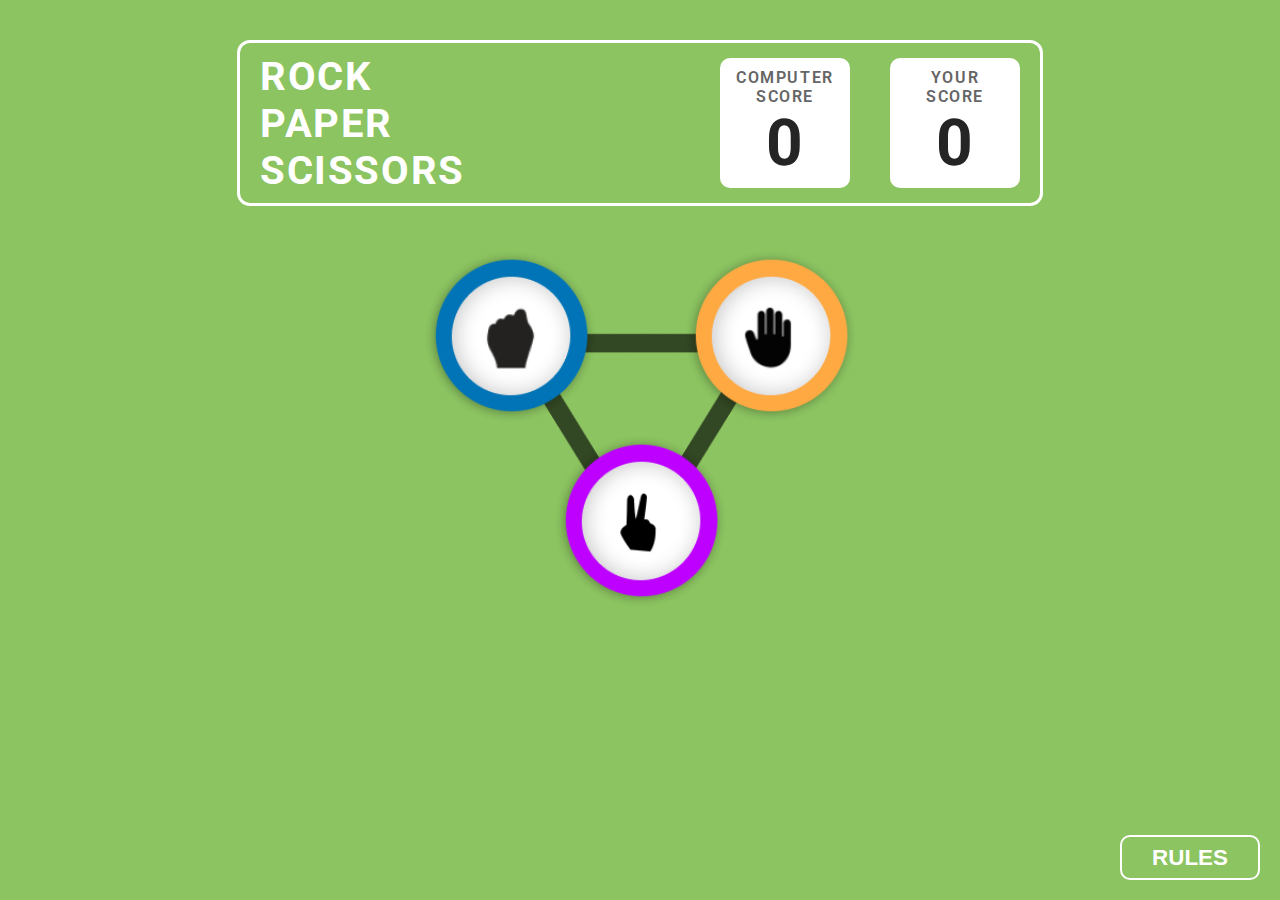
<file: index.html>
<!DOCTYPE html>
<html lang="en">

<head>
    <meta charset="UTF-8">
    <meta http-equiv="X-UA-Compatible" content="IE=edge">
    <meta name="viewport" content="width=device-width, initial-scale=1.0">
    <link rel="icon" href="images/fevicon.png">
    <title>Rock,Paper,Scissors</title>
    <!-- style sheet -->
    <link rel="stylesheet" href="style.css">
    <!-- font family -->
    <link rel="preconnect" href="https://fonts.googleapis.com">
    <link rel="preconnect" href="https://fonts.gstatic.com" crossorigin>
    <link href="https://fonts.googleapis.com/css2?family=Roboto&display=swap" rel="stylesheet">
</head>

<body>

    <div class="container">
        
        <div class="head">
            <div class="heading">
                <h1>ROCK</h1>
                <h1>PAPER</h1>
                <h1>SCISSORS</h1>
            </div>
            <div class="scores">
                <div class="score">
                    <p class="txt">COMPUTER <br> SCORE</p>
                    <span class="score1">0</span>
                </div>
                <div class="score">
                    <P class="txt">YOUR <br> SCORE</P>
                    <span class="score2">0</span>
                </div>
            </div>
        </div>

        <div class="middle">
            <div class="img1"><img src="images/rock.png" alt="rock"></div>
            <div class="img2"><img src="images/paper.png" alt="paper"></div>
            <div class="img3"><img src="images/scissors.png" alt="scissors"></div>
        </div>

        <!-- hidden middle -->
        <div class="middle-hidden">
            <div class="you common">
                <p>YOU PICKED</p>
                <img src="images/paper.png" alt="image">
            </div>

            <div class="mid common">
                <span>YOU WIN</span>
                <h2>AGAINST PC</h2>
                <button>PLAY AGAIN</button>
            </div>

            <div class="pc common">
                <p>PC PICKED</p>
                <img src="images/rock.png" alt="image">
            </div>
        </div>

        <!-- hidden rule -->
        <div class="ruleButton rules">
            <img class="rule1-img" src="images/rules.png" alt="rules">
            <img class="rule2-img" src="images/cross.png" alt="cross">
        </div>
        
        <div class="foot">
            <button>RULES</button>
            <a href="celebration.html"><button class="btn-hide next">NEXT</button></a>
        </div>

        <div class="animation">
            <img class="circle1" src="images/ellipse1.png" alt="circle">
            <img class="circle2" src="images/ellipse2.png" alt="circle">
            <img class="circle3" src="images/ellipse3.png" alt="circle">
        </div>
    </div>

    <script src="script.js"></script>
</body>

</html>
</file>
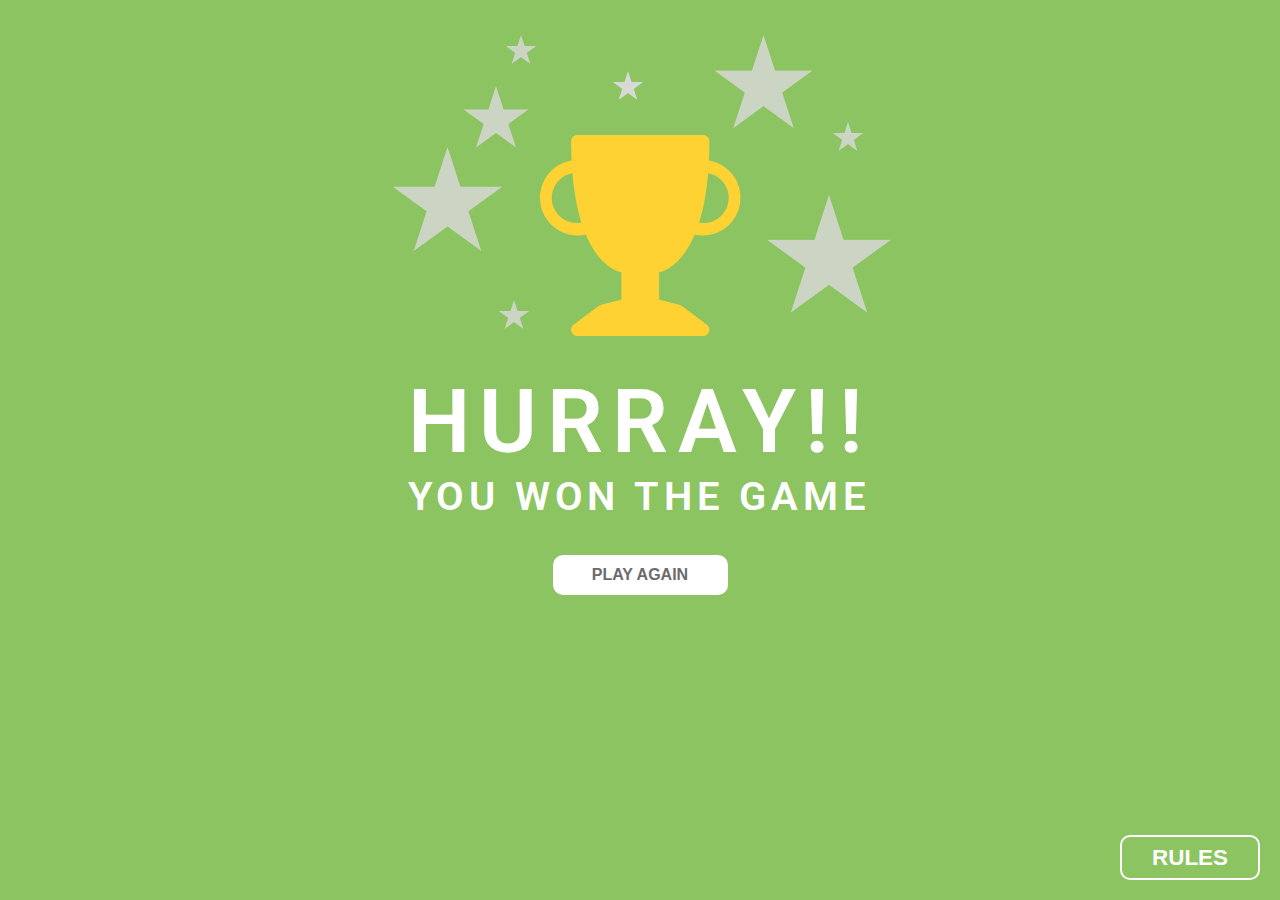
<file: celebration.html>
<!DOCTYPE html>
<html lang="en">

<head>
    <meta charset="UTF-8">
    <meta http-equiv="X-UA-Compatible" content="IE=edge">
    <meta name="viewport" content="width=device-width, initial-scale=1.0">
    <link rel="icon" href="images/fevicon.png">
    <title>HURRAY!!</title>
    <!-- style sheet -->
    <link rel="stylesheet" href="style.css">
    <!-- font family -->
    <link rel="preconnect" href="https://fonts.googleapis.com">
    <link rel="preconnect" href="https://fonts.gstatic.com" crossorigin>
    <link href="https://fonts.googleapis.com/css2?family=Roboto&display=swap" rel="stylesheet">
</head>

<body>
    <div class="container">
        <div class="imgs">
            <img class="stars" src="images/stars.png" alt="stars">
            <img class="trophy" src="images/trophy.png" alt="trophy">
        </div>
        <div class="text">
            <p class="hurray">HURRAY!!</p>
            <p class="in-text">YOU WON THE GAME</p>
        </div>
        <div class="btn-play">
            <a href="index.html"><button class="plybtn">PLAY AGAIN</button></a>
        </div>

        <div class="foot">
            <button>RULES</button>
        </div>
    </div>


    <!-- hidden section -->
    <div class="ruleButton rules">
        <img class="rule1-img" src="images/rules.png" alt="rules">
        <img class="rule2-img" src="images/cross.png" alt="cross">
    </div>

    <script>

        let rules = document.querySelector('.ruleButton');
        let ruleBtn = document.querySelector('.foot button');
        let crossBtn = document.querySelector('.rule2-img');

        ruleBtn.addEventListener('click', rulesRemoval);
        crossBtn.addEventListener('click', rulesRemoval);

        function rulesRemoval() {
            rules.classList.toggle('rules')
        }

    </script>
</body>

</html>
</file>
<file: style.css>
body {
    margin: 0;
    background-color: #8CC461;
    font-family: 'Roboto', sans-serif;
    letter-spacing: 0.1rem;
}

.container {
    display: flex;
    flex-direction: column;
    align-items: center;
}

.head {
    display: flex;
    justify-content: space-between;
    align-items: center;
    margin: 40px;
    width: 800px;
    height: 160px;
    border: 3px solid #FFFFFF;
    border-radius: 13px;
}

.heading {
    margin: 0 20px;
}

h1 {
    color: #FFFFFF;
    font-size: 2.5rem;
    margin: 0;
}

.scores {
    display: flex;
    flex-direction: row;
}

.score {
    background-color: #FFFFFF;
    margin: 0 20px;
    height: 130px;
    width: 130px;
    border-radius: 10px;
    text-align: center;
}

.txt {
    color: #656565;
    font-size: 1rem;
    font-weight: 600;
    margin: 10px 0 0;
}

.score1,
.score2 {
    color: #252525;
    font-size: 4rem;
    font-weight: 700;
}



/* middle container */
.middle {
    background-image: url('images/triangle.png');
    background-repeat: no-repeat;
    background-position-x: center;
    background-position-y: 75px;
    background-size: 260px;

    display: flex;
    flex-wrap: wrap;
    width: 520px;
    height: 370px;
    justify-content: space-around;
    align-items: center;
}

.middle img {
    border-radius: 100%;
    width: 175px;
    transition: all 0.25s;
}

.middle img:hover {
    transform: scale(1.1);
    cursor: pointer;
}

.middle img:active {
    transform: scale(1);
    cursor: pointer;
}



/* hidden middle */
.middle-hidden {
    display: none;
    justify-content: space-between;
    align-items: center;
    margin: 40px;
    width: 800px;
    height: 290px;
}

.middle-hidden .you,
.middle-hidden .pc {
    height: 100%;
}

.middle-hidden .common {
    
    display: flex;
    flex-direction: column;
    align-items: center;
    justify-content: space-around;
}

.common img {
    width: 200px;
    border-radius: 100%;
}

.common p {
    font-weight: 600;
    font-size: 1rem;
    color: #FFFFFF;
}

.common span {
    margin-bottom: 10px;
    font-weight: 800;
    font-size: 2.5rem;
    color: #FFFFFF;
}

.common h2 {
    margin: 0;
    font-weight: 800;
    font-size: 1.5rem;
    line-height: 29px;
    letter-spacing: 0.1em;
    color: #FFFFFF;
}

.common button {
    margin-top: 10px;
    border: none;
    border-radius: 10px;
    font-size: 1rem;
    font-weight: 600;
    width: 175px;
    height: 40px;
    background-color: #FFFFFF;
    color: #6B6B6B;
    transition: all 0.35s;
}

.common button:hover {
    transform: scale(1.1);
}

.common button:active {
    transform: scale(1);
}

.foot{
    margin-left: auto;
    position: absolute;
    bottom: 10px;
    right: 10px;
}

.foot button{
    width: 140px;
    height: 45px;
    font-size: 1.4rem;
    font-weight: 600;
    background-color: transparent;
    color: #FFFFFF;
    border: 2px solid #FFFFFF;
    border-radius: 10px;
    margin: 10px;
    transition: all 0.2s;
}
.foot button:hover{
    transform: scale(1.1);
    cursor: pointer;
}
.foot button:active{
    transform: scale(1);
}



/* next button */

.foot a{
    text-decoration: none;
}

.foot .btn-hide{
    display: none;
}



/* rule section */
.rules {
    display: none;
}

.rule1-img,
.rule2-img {
    position: absolute;
    z-index: 10;
}

.rule1-img {
    height: 330px;
    bottom: 85px;
    right: 40px;
}

.rule2-img {
    border-radius: 100%;
    bottom: 380px;
    right: 15px;
    transition: all 0.2s;
}

.rule2-img:hover {
    transform: scale(1.1);
}

.rule2-img:active {
    transform: scale(1);
}



/* celebration page */
.imgs,
.text,
.btn-play{
    margin-top: 35px; 
}
.imgs{
    height: 300px;
    width: 500px;
}
.stars{
    position: absolute;
}
.trophy{
    position: relative;
    left: 150px;
    top: 100px;
}

.text {
    font-weight: 600;
    color: #FFFFFF;
}

.hurray {
    font-size: 5.5rem;
    margin: 0;
    letter-spacing: 0.6rem;
}

.in-text {
    margin: 0;
    font-size: 2.5rem;
    letter-spacing: 0.3rem;
}

.plybtn {
    border: none;
    border-radius: 10px;
    font-size: 1rem;
    font-weight: 600;
    width: 175px;
    height: 40px;
    background-color: #FFFFFF;
    color: #6B6B6B;
    transition: all 0.25s;
}

.plybtn:hover {
    transform: scale(1.1);
}

.plybtn:active {
    transform: scale(1);
}

a {
    text-decoration: none;
}



/* animation  */
.animation{
    position: absolute;
    flex-direction: column;
    top: 250px;
    margin: 40px;
    width: 800px;
    height: 290px;
    z-index: -100;
}
.circle1,
.circle2,
.circle3{
    display: none;
}
.circle1-win{
    position: absolute;
    top: 65px;
    left: -10px;
    width: 220px;
    z-index: -10;
}
.circle2-win{
    position: absolute;
    top: 40px;
    left: -34px;
    width: 270px;
    z-index: -20;
}
.circle3-win{
    position: absolute;
    top: -50px;
    left: -124px;
    width: 450px;
    z-index: -30;
}
.circle1-lost{
    position: absolute;
    top: 65px;
    right: -10px;
    width: 220px;
    z-index: -10;
}
.circle2-lost{
    position: absolute;
    top: 40px;
    right: -34px;
    width: 270px;
    z-index: -20;
}
.circle3-lost{
    position: absolute;
    top: -50px;
    right: -124px;
    width: 450px;
    z-index: -30;
}
</file>
